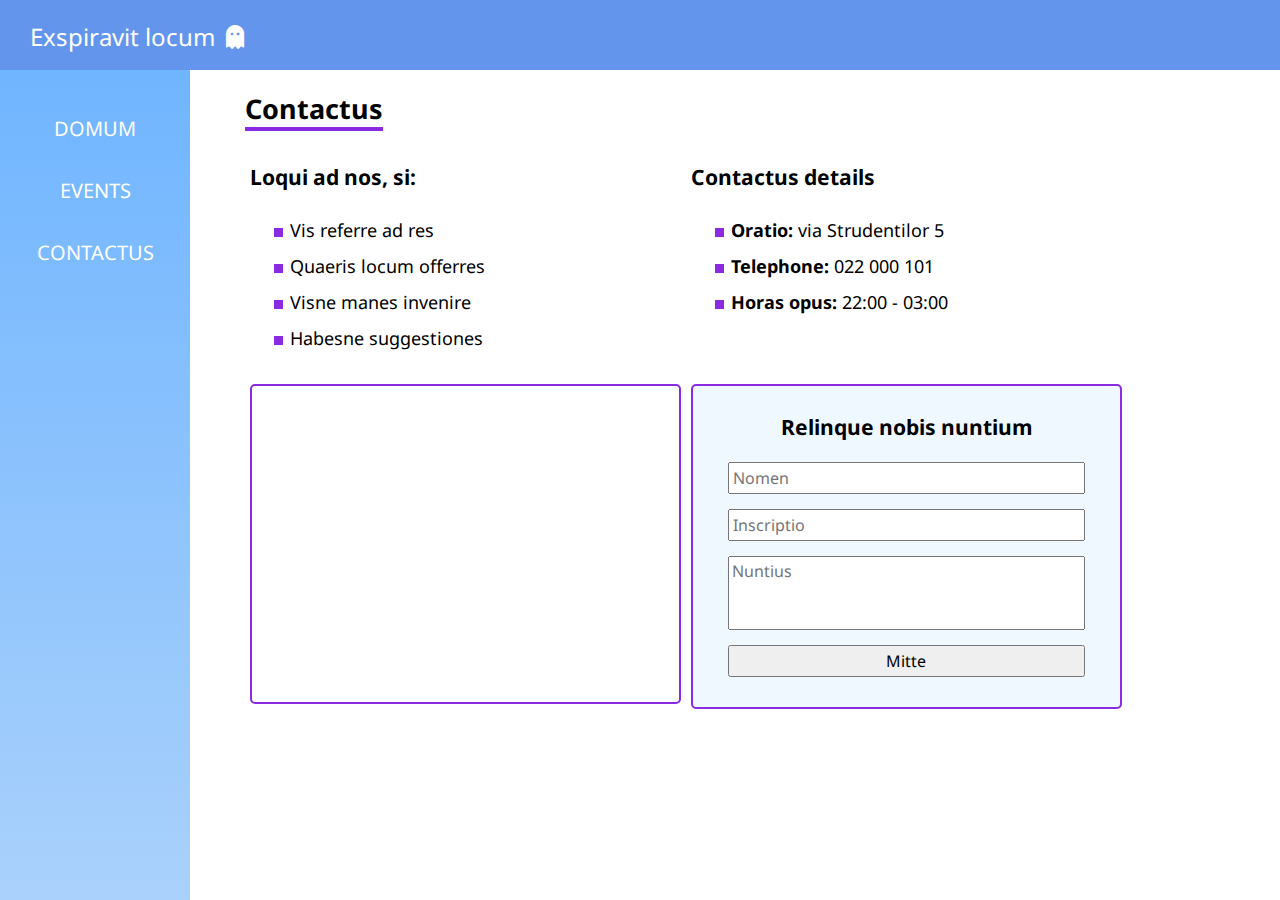
<file: pages/contacte.html>
<!DOCTYPE html>
<html>
    <head>
        <meta charset="UTF-8"/>
        <link rel="stylesheet" type="text/css" href="../css/style.css"/>
        <link rel="icon" href="../images/ghost.png"/>
        <meta name="viewport" content="width=device-width, initial-scale=1.0" />
        <link rel="stylesheet" href="https://cdnjs.cloudflare.com/ajax/libs/font-awesome/5.15.2/css/all.min.css" />
        <title>Exspiravit locum</title>
    </head>

    <body>
        <header>
            <a href="../index.html">
                Exspiravit locum
                <i class="fa fa-ghost logo"></i>
            </a>
            
            <i id="menu-btn" class="fas fa-bars" onclick="show()"></i>
            
        </header>

        <div class="page-container">

            <aside id="side-menu">
                <a href="../index.html">Domum</a>
                <a href="eveniments.html">Events</a>
                <a href="contacte.html">Contactus</a>
            </aside>

            <main>
                <h2 class="title">Contactus</h2>

                <div class="row">
                    <div class="col-50">
                        <h3>Loqui ad nos, si:</h3>

                        <ul class="contact-list">
                            <li>
                                Vis referre ad res
                            </li>
                            <li>
                                Quaeris locum offerres
                            </li>
                            <li>
                                Visne manes invenire
                            </li>
                            <li>
                                Habesne suggestiones
                            </li>
                        </ul>

                    </div>

                    <div class="col-50">
                        <h3>Contactus details</h3>

                        <ul class="contact-list">
                            <li>
                                <b>Oratio: </b>via Strudentilor 5
                            </li>
                            <li>
                                <b>Telephone: </b> 022 000 101
                            </li>
                            <li>
                                <b>Horas opus: </b>22:00 - 03:00
                            </li>

                        </ul>

                    </div>

                </div>

                <div class="row">
                    <div class="col-50">
                        <iframe class="map" src="https://www.google.com/maps/embed?pb=!1m18!1m12!1m3!1d6702.136872732068!2d28.87214586687229!3d47.06013083441504!2m3!1f0!2f0!3f0!3m2!1i1024!2i768!4f13.1!3m3!1m2!1s0x40c97ce08a10e683%3A0x4d92abaf28198b6!2sStudentilor%20St%2C%20Chi%C8%99in%C4%83u%2C%20Moldova!5e0!3m2!1sen!2s!4v1708033387361!5m2!1sen!2s" allowfullscreen="" loading="lazy" referrerpolicy="no-referrer-when-downgrade"></iframe>
                    </div>
                    <div class="col-50">
                        <div class="contact-form">
                            <form>
                                <h3 class="centered">Relinque nobis nuntium</h3>
                                <input type="text" placeholder="Nomen" required/>
                                <input type="email" placeholder="Inscriptio" required/>
                                <textarea rows="3" placeholder="Nuntius" required></textarea>
                                <input type="submit" value="Mitte"/>
                            </form>
                        </div>
                    </div>
                </div>

            </main>

        </div>
        <script src="../js/main.js"></script>
    </body>

</html>
</file>
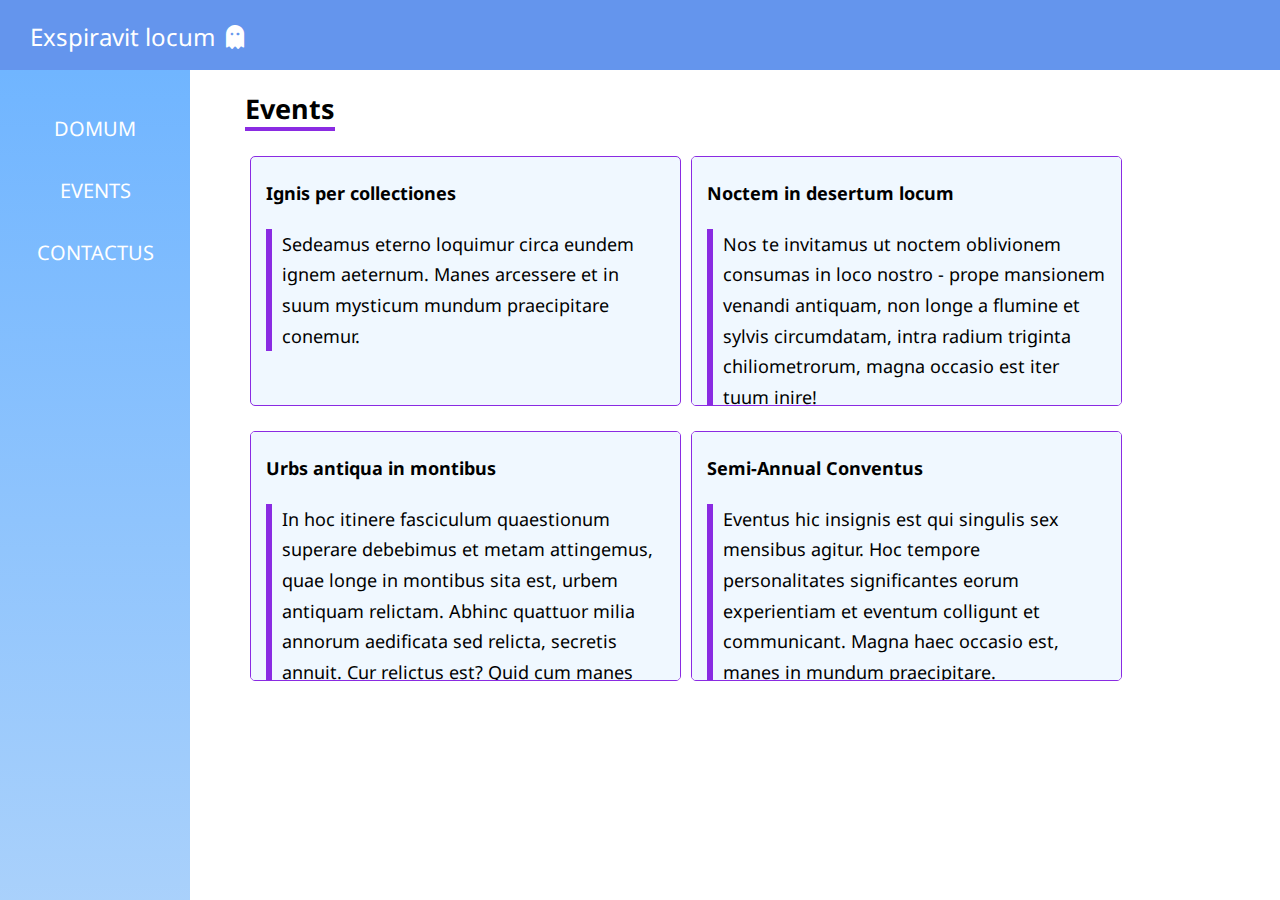
<file: pages/eveniments.html>
<!DOCTYPE html>
<html>
    <head>
        <meta charset="UTF-8"/>
        <link rel="stylesheet" type="text/css" href="../css/style.css"/>
        <link rel="icon" href="../images/ghost.png"/>
        <meta name="viewport" content="width=device-width, initial-scale=1.0" />
        <link rel="stylesheet" href="https://cdnjs.cloudflare.com/ajax/libs/font-awesome/5.15.2/css/all.min.css" />
        <title>Exspiravit locum</title>
    </head>

    <body>
        <header>
            <a href="../index.html">
                Exspiravit locum
                <i class="fa fa-ghost logo"></i>
            </a>
            
            <i id="menu-btn" class="fas fa-bars" onclick="show()"></i>
            
        </header>

        <div class="page-container">

            <aside id="side-menu">
                <a href="../index.html">Domum</a>
                <a href="eveniments.html">Events</a>
                <a href="contacte.html">Contactus</a>
            </aside>

            <main>
                <h2 class="title">Events</h2>

                <div class="row row-event">

                    <div class="col-50">
                        <div class="event">
                            <h4>Ignis per collectiones</h4>
                            <p>
                                Sedeamus eterno loquimur circa eundem ignem aeternum. Manes arcessere et in suum mysticum mundum praecipitare conemur.
                            </p>
                        </div>
                    </div>

                    <div class="col-50">
                        <div class="event">
                            <h4>Noctem in desertum locum</h4>
                            <p>
                                Nos te invitamus ut noctem oblivionem consumas in loco nostro - prope mansionem venandi antiquam, non longe a flumine et sylvis circumdatam, intra radium triginta chiliometrorum, magna occasio est iter tuum inire!
                            </p>
                        </div>
                    </div>

                </div>

                <div class="row row-event">

                    <div class="col-50">
                        <div class="event">
                            <h4>Urbs antiqua in montibus</h4>
                            <p>
                                In hoc itinere fasciculum quaestionum superare debebimus et metam attingemus, quae longe in montibus sita est, urbem antiquam relictam. Abhinc quattuor milia annorum aedificata sed relicta, secretis annuit. Cur relictus est? Quid cum manes habent? Cum iamdudum oblita fuerit ad hunc locum via, montes superare debebimus pedibus ut ad haec mirabilia loca perveniamus et huius loci mysterium explicabimus.
                            </p>
                        </div>
                    </div>

                    <div class="col-50">
                        <div class="event">
                            <h4>Semi-Annual Conventus</h4>
                            <p>
                                Eventus hic insignis est qui singulis sex mensibus agitur. Hoc tempore personalitates significantes eorum experientiam et eventum colligunt et communicant. Magna haec occasio est, manes in mundum praecipitare.
                            </p>
                        </div>
                    </div>

                </div>

            </main>

        </div>
        <script src="../js/main.js"></script>
    </body>

</html>
</file>
<file: css/style.css>
@import url('https://fonts.googleapis.com/css2?family=Noto+Sans&display=swap');

*{
    box-sizing: border-box;
}

::-webkit-scrollbar{
    width: 6px;
}

::-webkit-scrollbar-thumb{
    background:gainsboro;
    border-radius: 8px;
}

body{
    margin:0;
    background-color:white;
    font-size: 18px;
    font-family: 'Noto Sans',sans-serif;
}

header{
    height: 70px;
    background-color:cornflowerblue;
    position:fixed;
    width:100%;
    padding-top:20px;
    padding-left:30px;
    font-size:24px;
}

header a{
    color:white;
    font-size: 24px;
    text-decoration: none;
}

.page-container{
    min-height: 100vh;
    padding-top: 70px;
}

main{
    margin: 10px 10% 60px 220px;
    padding: 0px 25px;
}

aside{
    width: 190px;
    height: 100vh;
    position:fixed;
    background: linear-gradient(to bottom,rgb(112, 181, 255),rgb(174, 211, 251));
    padding-top: 10px;
    font-size: 20px;
}

aside a{
    display: block;
    color:white;
    text-transform:uppercase;
    text-decoration: none;
    text-align: center;
    margin-top: 35px;
}

.logo{
    margin-left: 5px;
    font-weight: 26px;
}

p{
    line-height:170%;
    border-left: 6px solid blueviolet;
    padding-left:10px;
}

.row{
    overflow:auto;
}

[class^="col-"]{
    float: left;
    padding: 5px;
}

.col-10{width: 10%}
.col-20{width: 20%}
.col-30{width: 30%}
.col-40{width: 40%}
.col-50{width: 50%}
.col-60{width: 60%}
.col-70{width: 70%}
.col-80{width: 80%}
.col-90{width: 90%}
.col-100{width: 100%}

.title{
    display: inline-block;
    border-bottom: 4px solid blueviolet;
    margin-bottom: 5px;
    margin-top: 10px;
}

.video-ghost{
    display: block;
    max-height: 50vh;
    margin: 40px auto;
    max-width: 100%;
    border-radius: 8px;
}

.gallery{
    display: flex;
    justify-content: space-around;
    flex-wrap: wrap;
    margin-top: 40px;
}

.gallery img{
    width: 200px;
    height: 200px;
    object-fit: cover;
    border-radius: 5px;
    transition: all 0.3s;
}

.gallery img:hover{
    transform: scale(1.05);
    transition: all 0.3s;
}

.row-event{
    margin-top: 15px;
}

.event{
    padding: 0px 15px 15px 15px;
    background-color:aliceblue;
    border-radius: 5px;
    border: 1px solid blueviolet;
    height: 250px;
    overflow-y: scroll;
}

.contact-list{
    line-height: 200%;
    list-style:linear-gradient(blueviolet,blueviolet);
}

.map{
    width: 100%;
    max-width: 480px;
    height: 320px;
    border-radius: 5px;
    border: 2px solid blueviolet;
}

.centered{
    text-align: center;
}

.contact-form{
    background-color: aliceblue;
    border-radius: 5px;
    border: 2px solid blueviolet;
    max-width: 480px;  
    padding: 5px 15px 30px 15px;
}

.contact-form input, .contact-form textarea{
    display: block;
    width: 90%;
    margin: 15px auto 0px auto;
    resize: none;
    font-family: inherit;
    padding: 3px;
    font-size: 16px;
}

#menu-btn {
    color: white;
    font-size: 28px;
    position: absolute;
    right: 25px;
    top: 22px;
    display: none;
}

.show{
    display: block !important;
}

@media (max-width: 768px){

    body{
        font-size: 16px;
    }

    [class^="col-"]{
        width: 100%;
    }


    main{
        margin: 0px;
        padding: 10px 15px 20px 15px;;
    }

    aside{
        display: none;
        height: auto;
        width: 100%;
        padding-top: 0px;
        padding-bottom: 25px;
    }

    .gallery img{
        width: 130px;
        height: 130px;
    }

    #menu-btn{
        display: block;
    }

}
</file>
